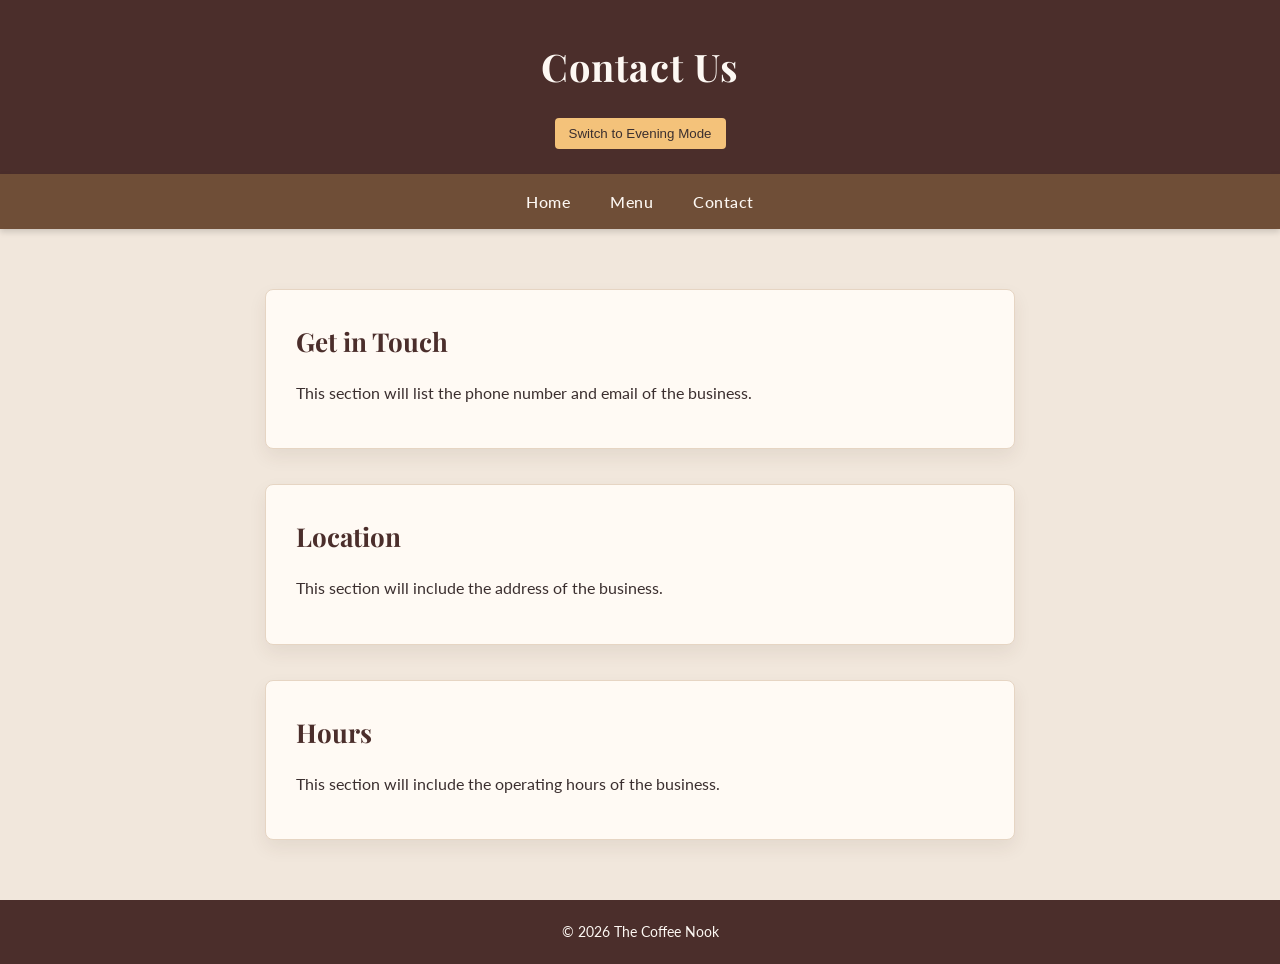
<file: contact.html>
<!DOCTYPE html>
<html>
<head>
    <meta charset="UTF-8">
    <title>Contact -The Coffee Nook</title>
    <link href="https://fonts.googleapis.com/css2?family=Playfair+Display:wght@600;700&family=Lato:wght@300;400;500&display=swap" rel="stylesheet">
    <link rel="stylesheet" href="style.css">
</head>
<body>
    <div class="top-bar">
    <header>
        <h1>Contact Us</h1>
        <button id="theme-toggle">Switch to Evening Mode</button>
    </header>

    <nav>
        <h2>Navigation</h2>
        <ul>
            <li><a href="index.html">Home</a></li>
            <li><a href="menu.html">Menu</a></li>
            <li><a href="contact.html">Contact</a></li>
        </ul>
    </nav>
    </div>
    <main>
        <section>
            <h2>Get in Touch</h2>
            <p>
                This section will list the phone number and email of the business.
            </p>
        </section>

        <section>
            <h2>Location</h2>
            <p>
              This section will include the address of the business.
            </p>
        </section>

      <section>
            <h2>Hours</h2>
            <p>
                This section will include the operating hours of the business.
            </p>
        </section>
    </main>

    <footer>
        <p>&copy; 2026 The Coffee Nook</p>
    </footer>
<script src="script.js"></script>
</body>
</html>
</file>
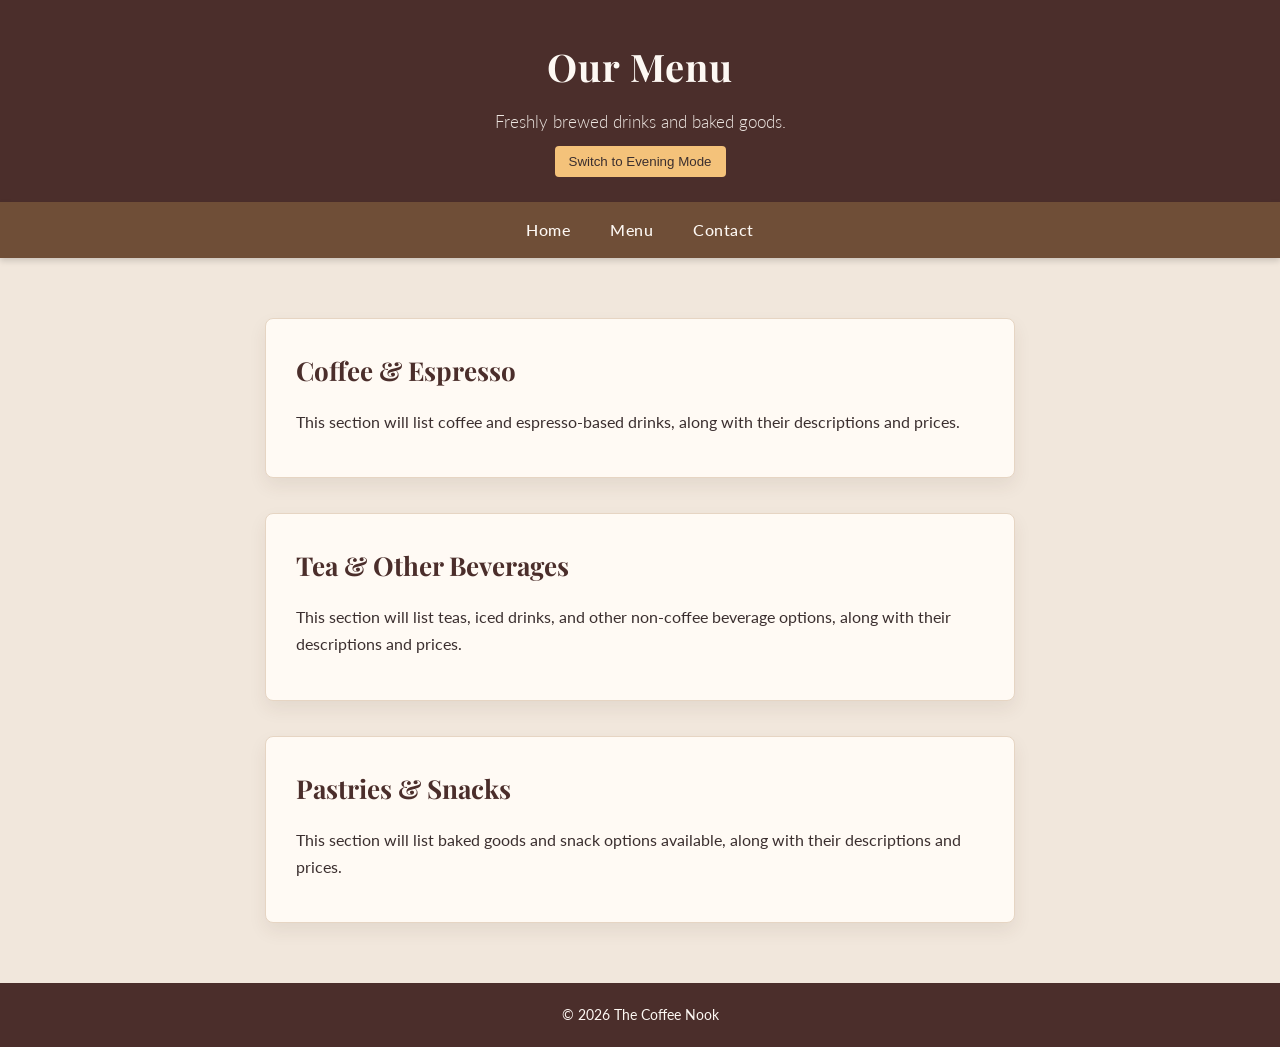
<file: menu.html>
<!DOCTYPE html>
<html>
<head>
    <meta charset="UTF-8">
    <title>Menu - The Coffee Nook</title>
    <link rel="stylesheet" href="style.css">
    <link href="https://fonts.googleapis.com/css2?family=Playfair+Display:wght@600;700&family=Lato:wght@300;400;500&display=swap" rel="stylesheet">
</head>
<body>
<div class="top-bar">
    <header>
        <h1>Our Menu</h1>
        <p>Freshly brewed drinks and baked goods.</p>
        <button id="theme-toggle">Switch to Evening Mode</button>
    </header>

    <nav>
        <h2>Navigation</h2>
        <ul>
            <li><a href="index.html">Home</a></li>
            <li><a href="menu.html">Menu</a></li>
            <li><a href="contact.html">Contact</a></li>
        </ul>
    </nav>
</div>
    <main>
        <section>
            <h2>Coffee & Espresso</h2>
            <p>
                This section will list coffee and espresso-based drinks, along with their descriptions and prices.
            </p>
        </section>


        <section>
            <h2>Tea & Other Beverages</h2>
            <p>
                This section will list teas, iced drinks, and other non-coffee
                beverage options, along with their descriptions and prices.
            </p>
        </section>


        <section>
            <h2>Pastries & Snacks</h2>
            <p>
                This section will list baked goods and snack options available, along with their descriptions and prices.
            </p>
        </section>
    </main>

    <footer>
        <p>&copy; 2026 The Coffee Nook</p>
    </footer>
    <script src="script.js"></script>
</body>
</html>
</file>
<file: style.css>
/*Reset*/

* {
    margin: 0;
    padding: 0;
    box-sizing: border-box;
}

/* Body Styling*/

body {
    font-family: 'Lato', sans-serif;
    line-height: 1.7;
    background-color: #f1e7dc;
    color: #3b2f2f;
    transition: background-color 0.3s ease, color 0.3s ease;
}

/*Sticky Header*/

.top-bar {
    position: sticky;
    top: 0;
    z-index: 1000;
}

/*Header*/

header {
    background-color: #4b2e2b;
    color: #fdf8f3;
    text-align: center;
    padding: 35px 20px 25px;
}

header h1 {
    font-family: 'Playfair Display', serif;
    font-size: 38px;
    letter-spacing: 1px;
    margin-bottom: 8px;
}

header p {
    font-size: 17px;
    font-weight: 300;
    opacity: 0.9;
}

/*Navigation*/

nav {
    background-color: #6f4e37;
    padding: 14px 0;
    text-align: center;
    box-shadow: 0 3px 6px rgba(0, 0, 0, 0.15);
}

nav h2 {
    display: none;
}

nav ul {
    list-style: none;
}

nav ul li {
    display: inline;
    margin: 0 18px;
}

nav ul li a {
    text-decoration: none;
    color: #fdf8f3;
    font-weight: 500;
    letter-spacing: 0.5px;
    transition: color 0.3s ease;
}

nav ul li a:hover {
    color: #f4c27a;
}

/*Mobile Navigation Button*/

#nav-toggle {
    display: none;
    background-color: #f4c27a;
    color: #3b2f2f;
    border: none;
    padding: 10px 16px;
    margin: 10px auto;
    border-radius: 5px;
    cursor: pointer;
    font-size: 16px;
    font-weight: 600;
}

/*Main Content*/

main {
    display: flex;
    flex-direction: column;
    align-items: center;
    padding: 60px 20px;
    gap: 35px;
}

section {
    width: 100%;
    max-width: 750px;
    background-color: #fffaf4;
    padding: 30px;
    border-radius: 8px;
    border: 1px solid #e6d5c3;
    box-shadow: 0 8px 18px rgba(75, 46, 43, 0.08);
}

section h2 {
    font-family: 'Playfair Display', serif;
    font-size: 26px;
    color: #4b2e2b;
    margin-bottom: 15px;
}

section p {
    font-size: 16px;
    margin-bottom: 12px;
}

/*Images*/

img {
    max-width: 100%;
    height: auto;
    margin-top: 15px;
    border-radius: 6px;
}

/*AQ Accordion*/

.faq-item {
    margin-top: 18px;
    border-radius: 8px;
    overflow: hidden;
    border: 1px solid #d8c2ad;
    box-shadow: 0 4px 10px rgba(75, 46, 43, 0.08);
}

.faq-question {
    width: 100%;
    background-color: #6f4e37;
    color: #fdf8f3;
    border: none;
    padding: 18px 24px;
    text-align: left;
    font-size: 17px;
    font-weight: 600;
    cursor: pointer;
    position: relative;
    transition: background-color 0.3s ease;
    font-family: 'Lato', sans-serif;
}

.faq-question:hover,
.faq-question.active {
    background-color: #4b2e2b;
}

.faq-question::after {
    content: "+";
    position: absolute;
    right: 24px;
    top: 50%;
    transform: translateY(-50%);
    font-size: 24px;
    font-weight: bold;
}

.faq-question.active::after {
    content: "−";
}

.faq-answer {
    max-height: 0;
    overflow: hidden;
    background-color: #fffaf4;
    transition: max-height 0.35s ease, padding 0.35s ease;
    padding: 0 24px;
}

.faq-answer.active {
    max-height: 300px;
}

.faq-answer p {
    padding: 20px 0;
    margin: 0;
}

/*Footer*/

footer {
    background-color: #4b2e2b;
    color: #fdf8f3;
    text-align: center;
    padding: 20px;
    font-size: 14px;
}

/*Theme Toggle Button*/

#theme-toggle {
    margin-top: 10px;
    padding: 8px 14px;
    border: none;
    background-color: #f4c27a;
    color: #3b2f2f;
    font-weight: 500;
    border-radius: 4px;
    cursor: pointer;
    transition: background-color 0.3s ease;
}

#theme-toggle:hover {
    background-color: #e0a95c;
}

/*Dark Mode*/

body.dark-mode {
    background-color: #2b1e1b;
    color: #f5e6d3;
}

body.dark-mode header {
    background-color: #2a1a18;
}

body.dark-mode nav {
    background-color: #3a2a28;
}

body.dark-mode section {
    background-color: #3b2b28;
    border-color: #5a403c;
}

body.dark-mode section h2 {
    color: #f4c27a;
}

body.dark-mode footer {
    background-color: #2a1a18;
}

body.dark-mode nav ul li a {
    color: #f5e6d3;
}

body.dark-mode nav ul li a:hover {
    color: #f4c27a;
}

/* Dark Mode FAQ */

body.dark-mode .faq-item {
    border-color: #5a403c;
}

body.dark-mode .faq-question {
    background-color: #3a2a28;
    color: #f5e6d3;
}

body.dark-mode .faq-question:hover,
body.dark-mode .faq-question.active {
    background-color: #2a1a18;
}

body.dark-mode .faq-answer {
    background-color: #332522;
}

body.dark-mode .faq-answer p {
    color: #f5e6d3;
}

/* Responsive Design*/

@media (max-width: 768px) {
    #nav-toggle {
        display: block;
    }

    nav ul {
        display: none;
        flex-direction: column;
        padding-top: 15px;
    }

    nav ul.show {
        display: flex;
    }

    nav ul li {
        display: block;
        margin: 12px 0;
    }

    main {
        padding: 40px 15px;
    }

    section {
        padding: 25px;
    }

    header h1 {
        font-size: 30px;
    }

    header p {
        font-size: 15px;
    }

    section h2 {
        font-size: 24px;
    }
}
</file>
